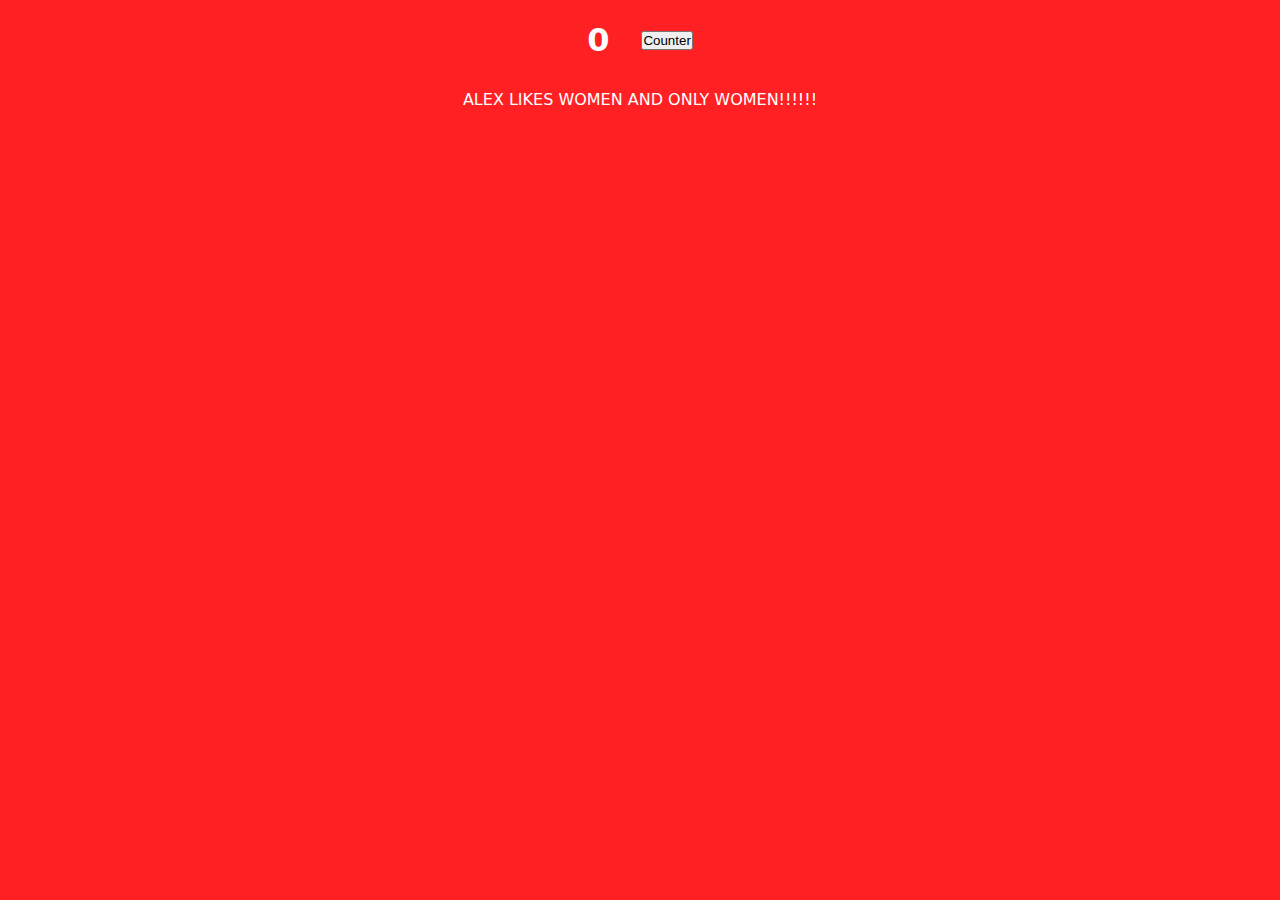
<file: henryfundenberger/index.html>
<!doctype html>
<html lang="en">
  <head>
    <meta charset="UTF-8" />
    <link rel="icon" type="image/svg+xml" href="/henryfundenberger/vite.svg" />
    <meta name="viewport" content="width=device-width, initial-scale=1.0" />
    <title>Vite + Vue + TS</title>
    <script type="module" crossorigin src="/henryfundenberger/assets/index-BhfTxhIi.js"></script>
    <link rel="stylesheet" crossorigin href="/henryfundenberger/assets/index-DJFhyemY.css">
  </head>
  <body>
    <div id="app"></div>
  </body>
</html>
</file>
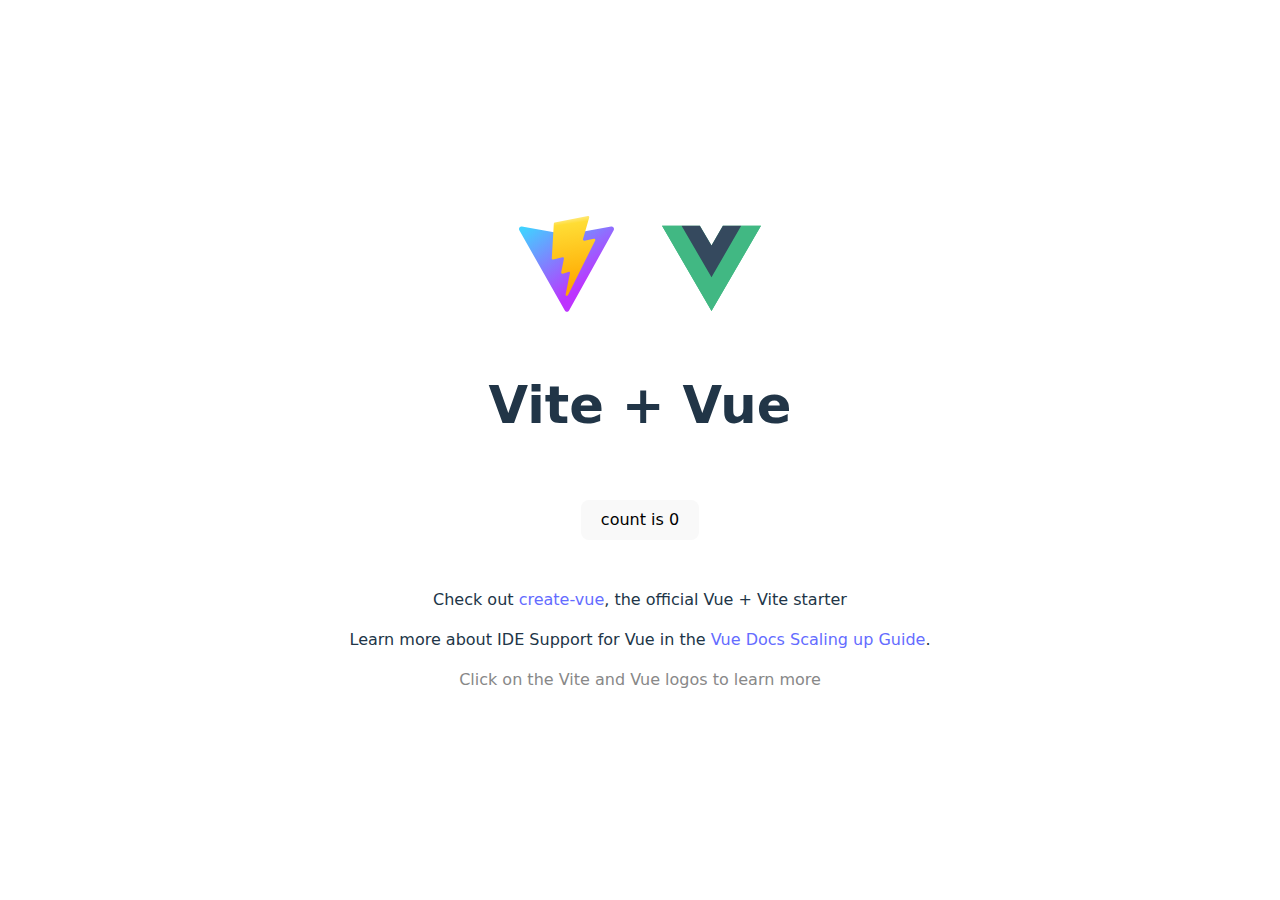
<file: VueApp/index.html>
<!doctype html>
<html lang="en">
  <head>
    <meta charset="UTF-8" />
    <link rel="icon" type="image/svg+xml" href="/VueApp/vite.svg" />
    <meta name="viewport" content="width=device-width, initial-scale=1.0" />
    <title>Vite + Vue + TS</title>
    <script type="module" crossorigin src="/VueApp/assets/index-rmOJu7Jw.js"></script>
    <link rel="stylesheet" crossorigin href="/VueApp/assets/index-CIAe7XMn.css">
  </head>
  <body>
    <div id="app"></div>
  </body>
</html>
</file>
<file: henryfundenberger/assets/index-DJFhyemY.css>
@import"https://fonts.googleapis.com/css2?family=Montserrat:ital,wght@0,100..900;1,100..900&display=swap";:root{font-family:Inter,system-ui,Avenir,Helvetica,Arial,sans-serif;line-height:2.5;font-weight:400;color:#000;font-synthesis:none;text-rendering:optimizeLegibility;-webkit-font-smoothing:antialiased;-moz-osx-font-smoothing:grayscale;background-color:#2c3e50}*{margin:0;padding:0;box-sizing:border-box}a{font-weight:500;color:#000;display:block;text-decoration:none}a:hover{color:#535bf2}body{margin:0;display:flex;flex-direction:column;align-items:center;justify-content:flex-start;min-height:100vh;padding:0;overflow-x:hidden;transition:background-color 1s ease;color:#fff}body:hover{background-color:#ff2023;transition:background-color 1s ease}.header{display:flex;flex-direction:row;align-items:center;justify-content:center;gap:2rem}.name[data-v-b6daf679]{font-size:2rem;transition:font-size .3s ease}
</file>
<file: VueApp/assets/index-CIAe7XMn.css>
:root{font-family:Inter,system-ui,Avenir,Helvetica,Arial,sans-serif;line-height:1.5;font-weight:400;color-scheme:light dark;color:#ffffffde;background-color:#242424;font-synthesis:none;text-rendering:optimizeLegibility;-webkit-font-smoothing:antialiased;-moz-osx-font-smoothing:grayscale}a{font-weight:500;color:#646cff;text-decoration:inherit}a:hover{color:#535bf2}body{margin:0;display:flex;place-items:center;min-width:320px;min-height:100vh}h1{font-size:3.2em;line-height:1.1}button{border-radius:8px;border:1px solid transparent;padding:.6em 1.2em;font-size:1em;font-weight:500;font-family:inherit;background-color:#1a1a1a;cursor:pointer;transition:border-color .25s}button:hover{border-color:#646cff}button:focus,button:focus-visible{outline:4px auto -webkit-focus-ring-color}.card{padding:2em}#app{max-width:1280px;margin:0 auto;padding:2rem;text-align:center}@media (prefers-color-scheme: light){:root{color:#213547;background-color:#fff}a:hover{color:#747bff}button{background-color:#f9f9f9}}.read-the-docs[data-v-dcefa2f0]{color:#888}.logo[data-v-28e767c9]{height:6em;padding:1.5em;will-change:filter;transition:filter .3s}.logo[data-v-28e767c9]:hover{filter:drop-shadow(0 0 2em #646cffaa)}.logo.vue[data-v-28e767c9]:hover{filter:drop-shadow(0 0 2em #42b883aa)}
</file>
